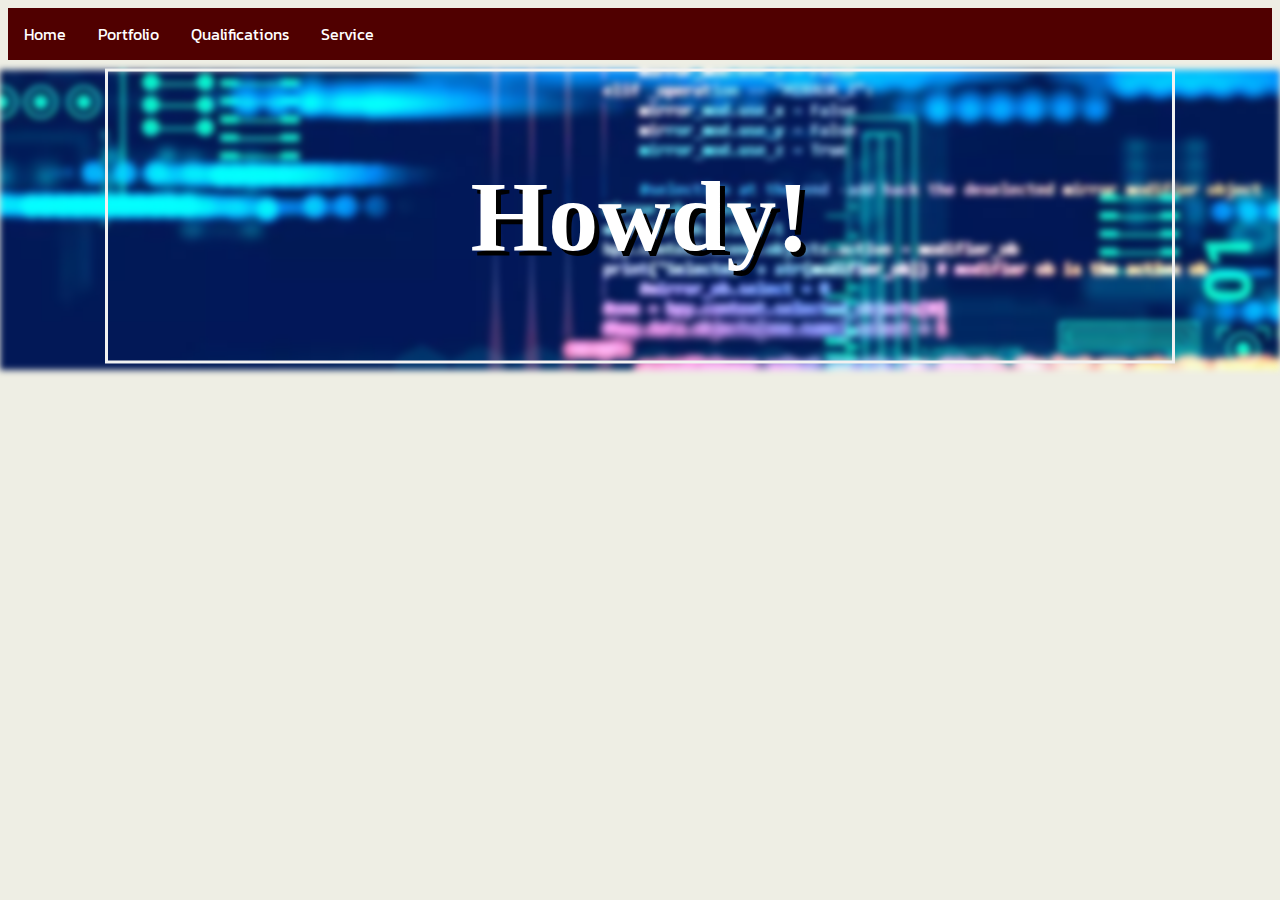
<file: index.html>
<!DOCTYPE html>
<html lang="en">
<head>
    <meta charset="UTF-8">
    <meta name="viewport" content="width=device-width, initial-scale=1.0">
    <meta http-equiv="X-UA-Compatible" content="ie=edge">
    <link rel="stylesheet" href="style.css">
    <title>Preston Bied</title>
</head>
<body id="home">
    <ul id="nav">
        <li><a href="index.html">Home</a></li>
        <li><a href="portfolio.html">Portfolio</a></li>
        <li><a href="qualifications.html">Qualifications</a></li>
        <li><a href="service.html">Service</a></li>
    </ul>
    <section>
        <div id="home-bg"></div>
        <div id="home-title">
            <h1>Howdy!</h1>
        </div>
    </section>
</body>
</html>
</file>
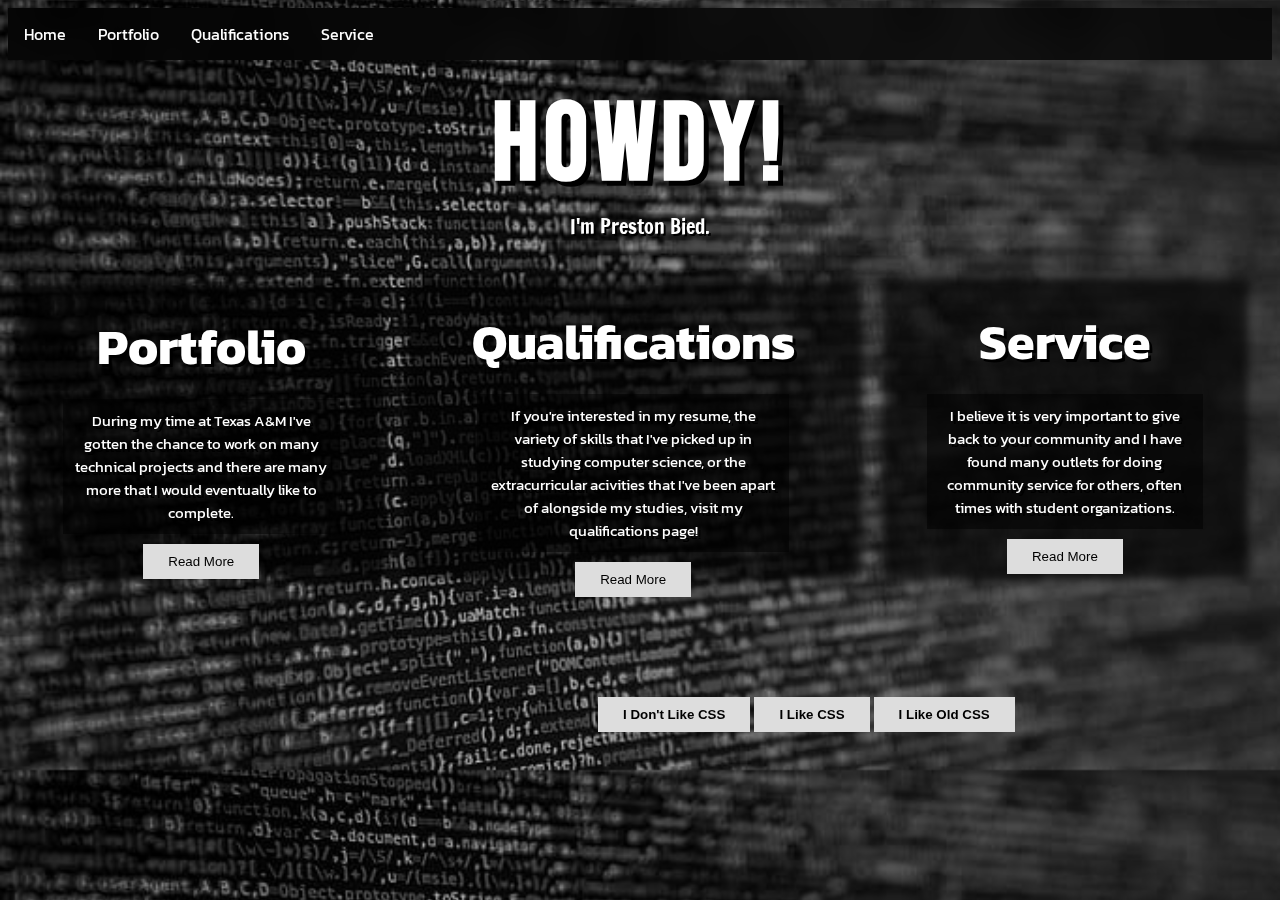
<file: project_01/index.html>
<!DOCTYPE html>
<html lang="en">
<head>
    <meta charset="UTF-8">
    <meta name="viewport" content="width=device-width, initial-scale=1.0">
    <meta http-equiv="X-UA-Compatible" content="ie=edge">
    <link rel="stylesheet" href="style.css" id="pagestyle" type="text/css">
    <title>Preston Bied</title>
</head>
<body id="home">
    <ul id="nav">
        <li><a href="index.html">Home</a></li>
        <li><a href="portfolio.html">Portfolio</a></li>
        <li><a href="qualifications.html">Qualifications</a></li>
        <li><a href="service.html">Service</a></li>
    </ul>
    <strong><h1 class="title">Howdy!</h1></strong>
    <p id="landing-desc">I'm Preston Bied.</p>
    <br>
    <div class="modules">
    <div class="module-portfolio" class="module">
        <h1 style="font-size:50px">Portfolio</h1>
        <p>During my time at Texas A&M I've gotten the chance to work on many technical projects and there are many more that I would eventually like to complete.
        </p>
        <a href="portfolio.html"><button>Read More</button></a>
    </div>
    <div class="module-qualifications" class="module">
        <h1 style="font-size:50px">Qualifications</h1>
        <p>If you're interested in my resume, the variety of skills that I've picked up in studying computer science, or the extracurricular acivities that I've been
            apart of alongside my studies, visit my qualifications page!
        </p>
        <a href="qualifications.html"><button>Read More</button></a>
    </div>
    <div class="module-service" class="module">
        <h1 style="font-size:50px">Service</h1>
        <p>I believe it is very important to give back to your community and I have found many outlets for doing community service for others, often times with student organizations.
        </p>
        <a href="service.html"><button>Read More</button></a>
    </div>
    </div>
    <div class="buttons">
        <button class="btn" type="button" onclick="no_css()">I Don't Like CSS</button>
        <button class="btn" type="button" onclick="show_css()">I Like CSS</button>
        <button class="btn" type="button" onclick="show_old_css()">I Like Old CSS</button>
    </div>
    <script src="functions.js"></script>
</body>
</html>
</file>
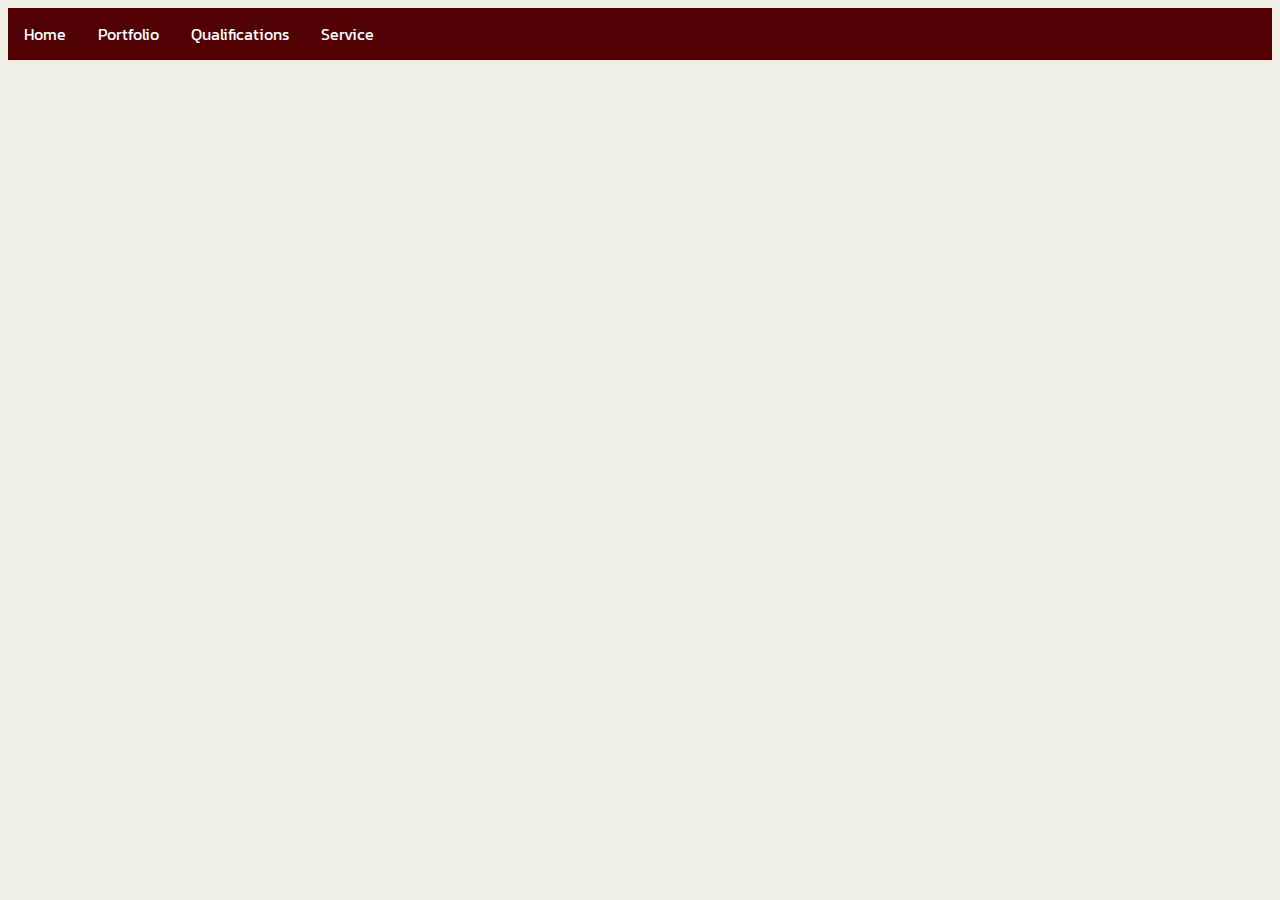
<file: portfolio.html>
<!DOCTYPE html>
<html lang="en">
<head>
    <meta charset="UTF-8">
    <meta name="viewport" content="width=device-width, initial-scale=1.0">
    <meta http-equiv="X-UA-Compatible" content="ie=edge">
    <link rel="stylesheet" href="style.css">
    <title>Preston Bied</title>
</head>
<body id="portfolio">
    <ul id="nav">
        <li><a href="index.html">Home</a></li>
        <li><a href="portfolio.html">Portfolio</a></li>
        <li><a href="qualifications.html">Qualifications</a></li>
        <li><a href="service.html">Service</a></li>
    </ul>
</body>
</html>
</file>
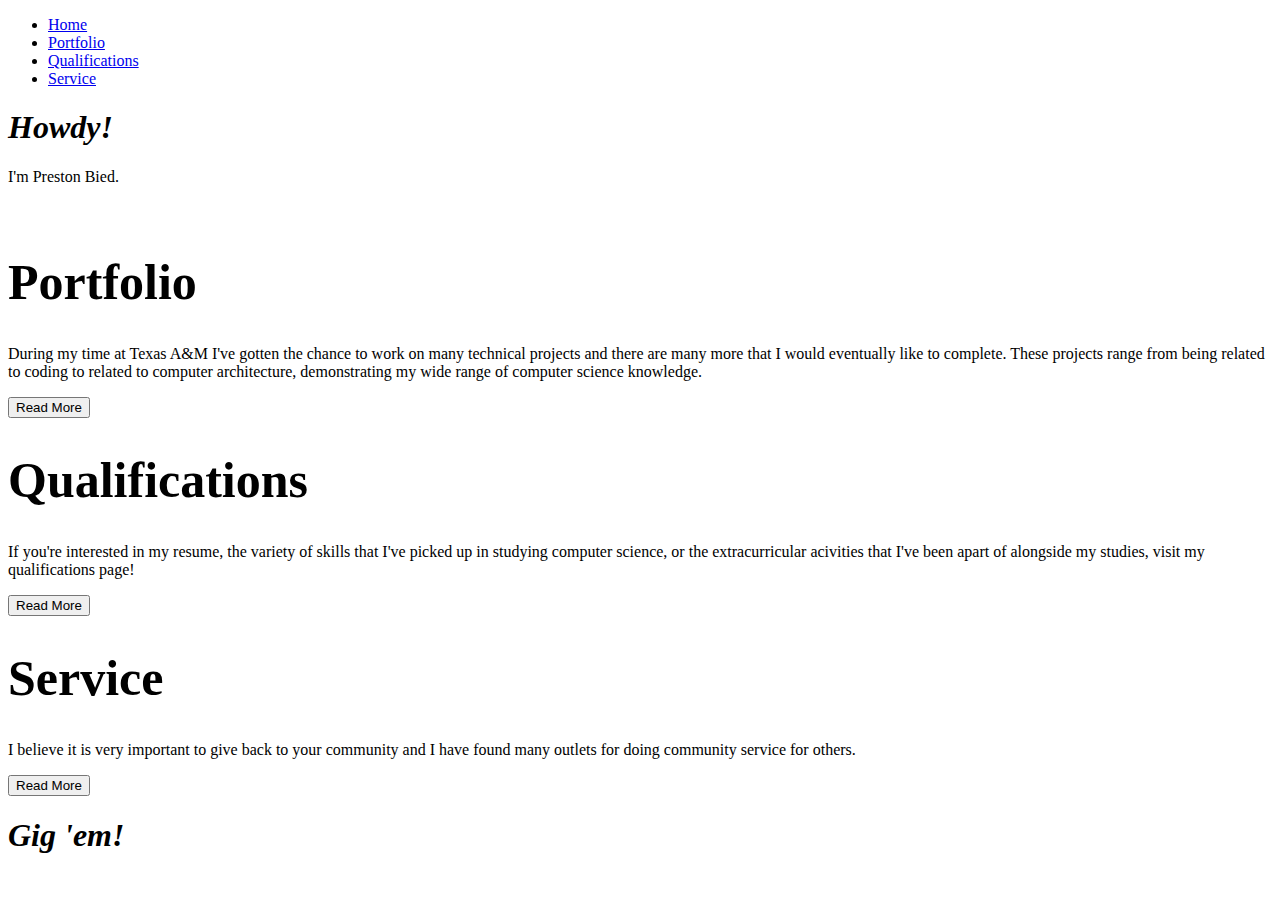
<file: project_01/index-html-only.html>
<!DOCTYPE html>
<html lang="en">
<head>
    <meta charset="UTF-8">
    <meta name="viewport" content="width=device-width, initial-scale=1.0">
    <meta http-equiv="X-UA-Compatible" content="ie=edge">
    <title>Preston Bied</title>
</head>
<body id="home">
    <ul id="nav">
        <li><a href="index-html-only.html">Home</a></li>
        <li><a href="portfolio-html-only.html">Portfolio</a></li>
        <li><a href="qualifications-html-only.html">Qualifications</a></li>
        <li><a href="service-html-only.html">Service</a></li>
    </ul>
    <strong><em><h1 class="title">Howdy!</h1></em></strong>
    <p id="landing-desc">I'm Preston Bied.</p>
    <br>
    <div class="module-portfolio">
        <h1 style="font-size:50px">Portfolio</h1>
        <p>During my time at Texas A&M I've gotten the chance to work on many technical projects and there are many more that I would eventually like to complete.
            These projects range from being related to coding to related to computer architecture, demonstrating my wide range of computer science knowledge.
        </p>
        <a href="portfolio.html"><button>Read More</button></a>
    </div>
    <div class="module-qualifications">
        <h1 style="font-size:50px">Qualifications</h1>
        <p>If you're interested in my resume, the variety of skills that I've picked up in studying computer science, or the extracurricular acivities that I've been
            apart of alongside my studies, visit my qualifications page!
        </p>
        <a href="qualifications.html"><button>Read More</button></a>
    </div>
    <div class="module-service">
        <h1 style="font-size:50px">Service</h1>
        <p>I believe it is very important to give back to your community and I have found many outlets for doing community service for others.
        </p>
        <a href="service.html"><button>Read More</button></a>
    </div>
    <strong><em><h1 class="title" id="gig-em">Gig 'em!</h1></em></strong>
</body>
</html>
</file>
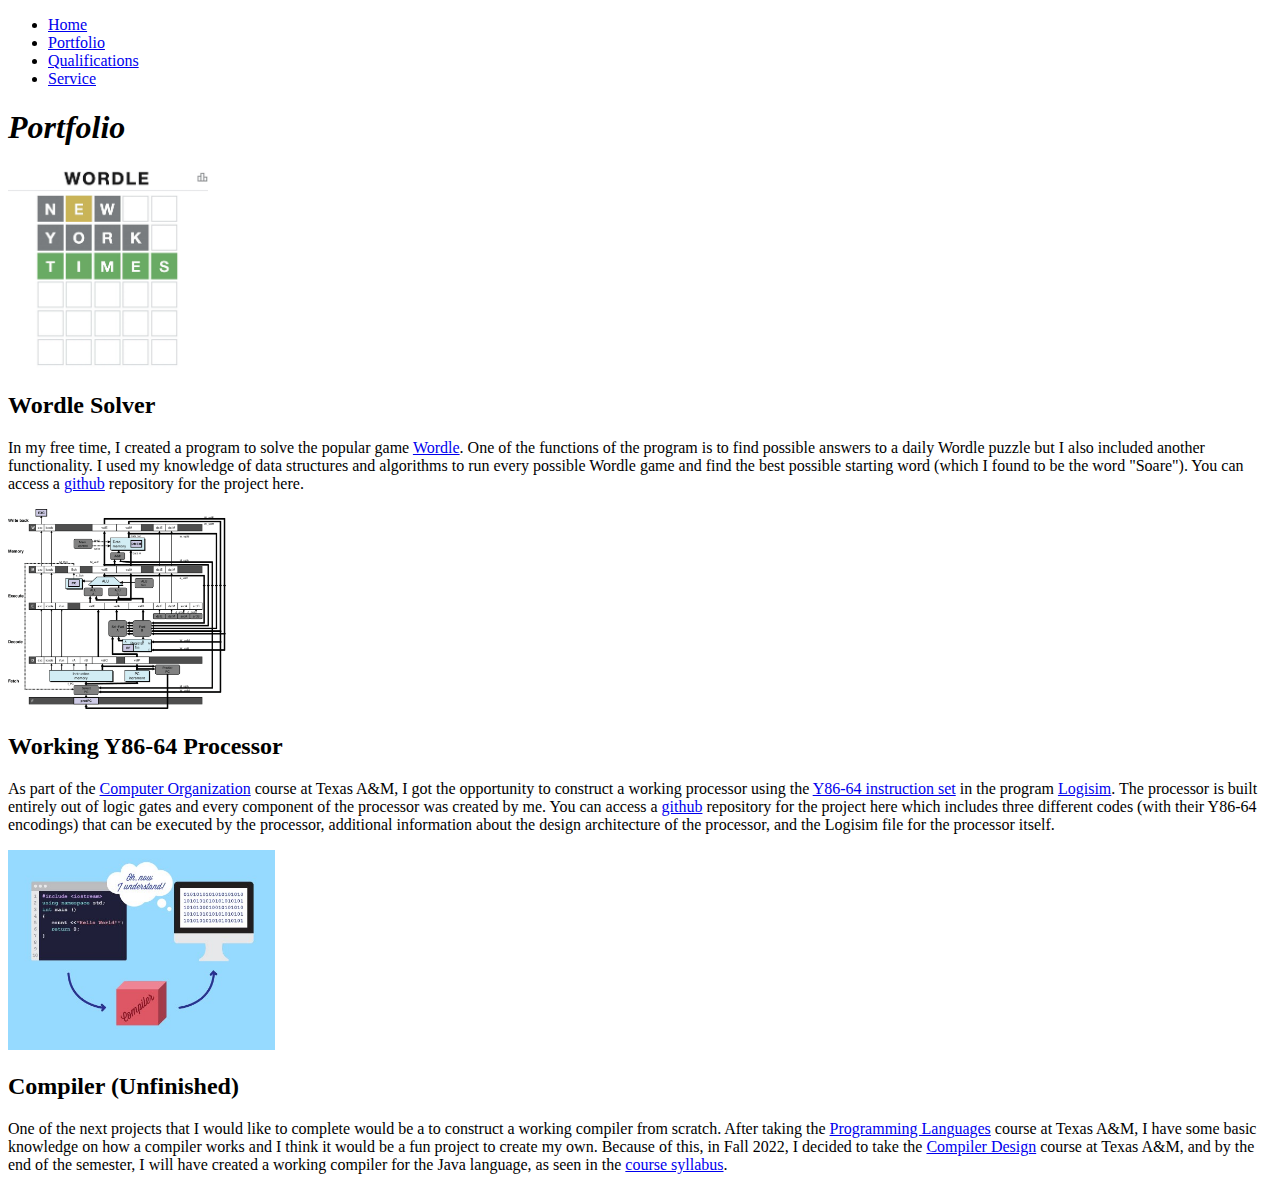
<file: project_01/portfolio-html-only.html>
<!DOCTYPE html>
<html lang="en">
<head>
    <meta charset="UTF-8">
    <meta name="viewport" content="width=device-width, initial-scale=1.0">
    <meta http-equiv="X-UA-Compatible" content="ie=edge">
    <title>Preston Bied</title>
</head>
<body id="portfolio">
    <ul id="nav">
        <li><a href="index-html-only.html">Home</a></li>
        <li><a href="portfolio-html-only.html">Portfolio</a></li>
        <li><a href="qualifications-html-only.html">Qualifications</a></li>
        <li><a href="service-html-only.html">Service</a></li>
    </ul>
    <strong><em><h1 class="title">Portfolio</h1></em></strong>
    <div class="block">
        <span class="block-img"><img src="assets/wordle.jpeg" height="200px"></span>
        <span class="block-text">
            <h2>Wordle Solver</h2>
            <p> In my free time, I created a program to solve the popular game <a href="https://www.nytimes.com/games/wordle/index.html" target="_blank" class="link">Wordle</a>.
                One of the functions of the program is to find possible answers to a daily Wordle puzzle but I also included another functionality. I used my knowledge of
                data structures and algorithms to run every possible Wordle game and find the best possible starting word (which I found to be the word "Soare").
                You can access a <a href="https://github.com/" target="_blank" class="link">github</a> repository for the project
                <a target="_blank" class="link">here</a>.
            </p>
        </span>
    </div>
    <div class="block">
        <span class="block-img"><img src="assets/y86.png" height="200px"></span>
        <span class="block-text">
            <h2>Working Y86-64 Processor</h2>
            <p> As part of the <a href="https://www.coursicle.com/tamu/courses/CSCE/312/" target="_blank" class="link">Computer Organization</a> course at Texas A&M, I got
                the opportunity to construct a working processor using the
                <a href="http://siever.info/cs400/Y86.html#:~:text=Unlike%20the%20IA32%20architecture%20covered,is%2048%2Dbits%20long)." target="_blank" class="link">
                Y86-64 instruction set</a> in the program <a href="http://www.cburch.com/logisim/" target="_blank" class="link">Logisim</a>. The processor is built entirely
                out of logic gates and every component of the processor was created by me. 
                You can access a <a href="https://github.com/" target="_blank" class="link">github</a> repository for the project
                <a target="_blank" class="link">here</a> which includes three different codes (with their Y86-64 encodings) that can be executed by the processor, additional
                information about the design architecture of the processor, and the Logisim file for the processor itself.
            </p>
        </span>
    </div>
    <div class="block">
        <span class="block-img"><img src="assets/compiler.jpeg" height="200px"></span>
        <span class="block-text">
            <h2>Compiler (Unfinished)</h2>
            <p> One of the next projects that I would like to complete would be a to construct a working compiler from scratch. After taking the
                <a href="https://people.engr.tamu.edu/hlee42/csce314/intro.pdf" target="_blank" class="link">Programming Languages</a> course at Texas A&M,
                I have some basic knowledge on how a compiler works and I think it would be a fun project to create my own. Because of this, in Fall 2022, I decided
                to take the <a href="https://www.coursicle.com/tamu/courses/CSCE/434/" target="_blank" class="link">Compiler Design</a> course at Texas A&M, and by the end
                of the semester, I will have created a working compiler for the Java language, as seen in the
                <a href="https://drive.google.com/file/d/1gKm_xksya1WB3L1b4APl06yqk56mcqJt/view" target="_blank" class="link">course syllabus</a>.
            </p>
        </span>
    </div>
</body>
</html>
</file>
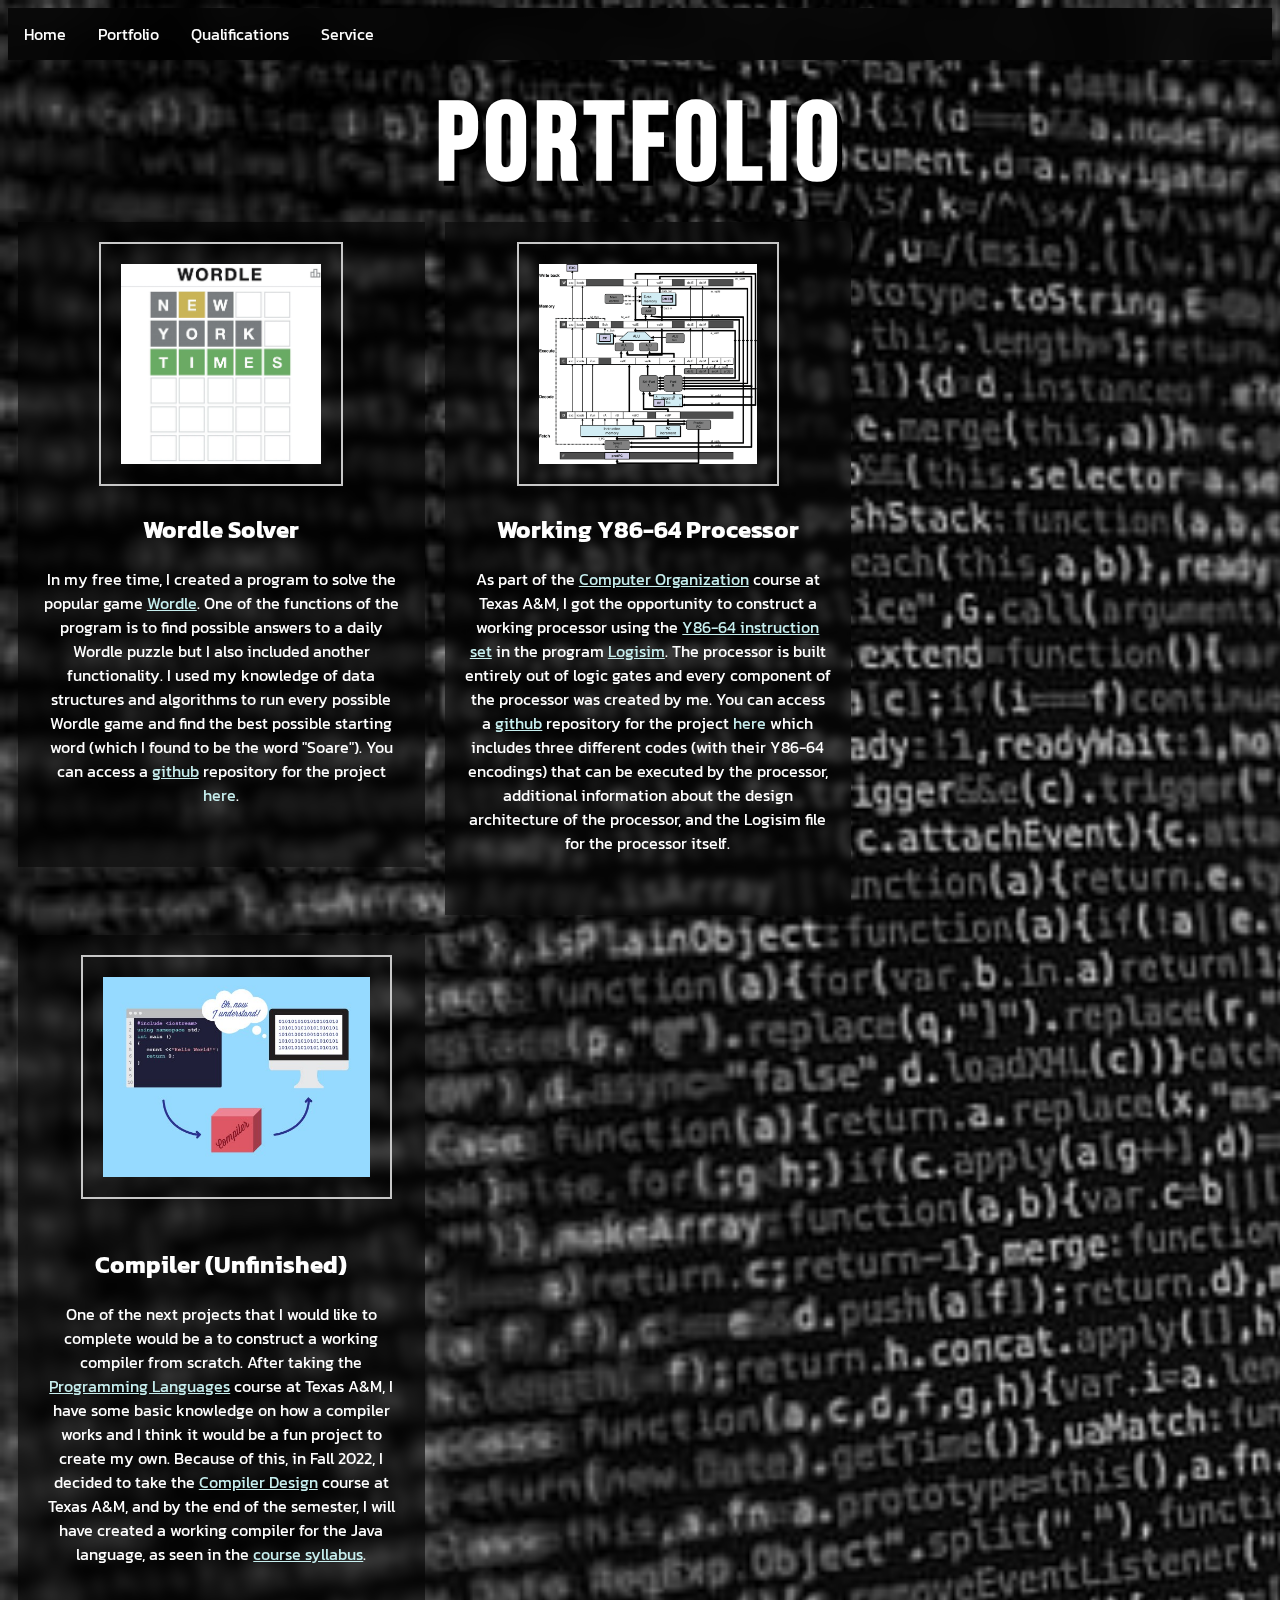
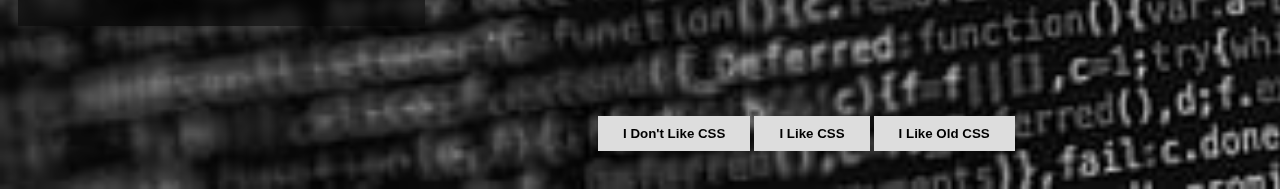
<file: project_01/portfolio.html>
<!DOCTYPE html>
<html lang="en">
<head>
    <meta charset="UTF-8">
    <meta name="viewport" content="width=device-width, initial-scale=1.0">
    <meta http-equiv="X-UA-Compatible" content="ie=edge">
    <link rel="stylesheet" href="style.css" id="pagestyle" type="text/css">
    <title>Preston Bied</title>
</head>
<body id="portfolio">
    <ul id="nav">
        <li><a href="index.html">Home</a></li>
        <li><a href="portfolio.html">Portfolio</a></li>
        <li><a href="qualifications.html">Qualifications</a></li>
        <li><a href="service.html">Service</a></li>
    </ul>
    <strong><h1 class="title">Portfolio</h1></strong>
    <div class="columns">
    <div class="block">
        <span class="block-img"><img src="assets/wordle.jpeg" height="200px"></span>
        <span class="block-text">
            <h2>Wordle Solver</h2>
            <p> In my free time, I created a program to solve the popular game <a href="https://www.nytimes.com/games/wordle/index.html" target="_blank" class="link">Wordle</a>.
                One of the functions of the program is to find possible answers to a daily Wordle puzzle but I also included another functionality. I used my knowledge of
                data structures and algorithms to run every possible Wordle game and find the best possible starting word (which I found to be the word "Soare").
                You can access a <a href="https://github.com/" target="_blank" class="link">github</a> repository for the project
                <a target="_blank" class="link">here</a>.
            </p>
        </span>
    </div>
    <div class="block">
        <span class="block-img"><img src="assets/y86.png" height="200px"></span>
        <span class="block-text">
            <h2>Working Y86-64 Processor</h2>
            <p> As part of the <a href="https://www.coursicle.com/tamu/courses/CSCE/312/" target="_blank" class="link">Computer Organization</a> course at Texas A&M, I got
                the opportunity to construct a working processor using the
                <a href="http://siever.info/cs400/Y86.html#:~:text=Unlike%20the%20IA32%20architecture%20covered,is%2048%2Dbits%20long)." target="_blank" class="link">
                Y86-64 instruction set</a> in the program <a href="http://www.cburch.com/logisim/" target="_blank" class="link">Logisim</a>. The processor is built entirely
                out of logic gates and every component of the processor was created by me. 
                You can access a <a href="https://github.com/" target="_blank" class="link">github</a> repository for the project
                <a target="_blank" class="link">here</a> which includes three different codes (with their Y86-64 encodings) that can be executed by the processor, additional
                information about the design architecture of the processor, and the Logisim file for the processor itself.
            </p>
        </span>
    </div>
    <div class="block">
        <span class="block-img"><img src="assets/compiler.jpeg" height="200px"></span>
        <span class="block-text">
            <h2>Compiler (Unfinished)</h2>
            <p> One of the next projects that I would like to complete would be a to construct a working compiler from scratch. After taking the
                <a href="https://people.engr.tamu.edu/hlee42/csce314/intro.pdf" target="_blank" class="link">Programming Languages</a> course at Texas A&M,
                I have some basic knowledge on how a compiler works and I think it would be a fun project to create my own. Because of this, in Fall 2022, I decided
                to take the <a href="https://www.coursicle.com/tamu/courses/CSCE/434/" target="_blank" class="link">Compiler Design</a> course at Texas A&M, and by the end
                of the semester, I will have created a working compiler for the Java language, as seen in the
                <a href="https://drive.google.com/file/d/1gKm_xksya1WB3L1b4APl06yqk56mcqJt/view" target="_blank" class="link">course syllabus</a>.
            </p>
        </span>
    </div>
    </div>
    <div class="buttons">
        <button class="btn" type="button" onclick="no_css()">I Don't Like CSS</button>
        <button class="btn" type="button" onclick="show_css()">I Like CSS</button>
        <button class="btn" type="button" onclick="show_old_css()">I Like Old CSS</button>
    </div>
    <script src="functions.js"></script>
</body>
</html>
</file>
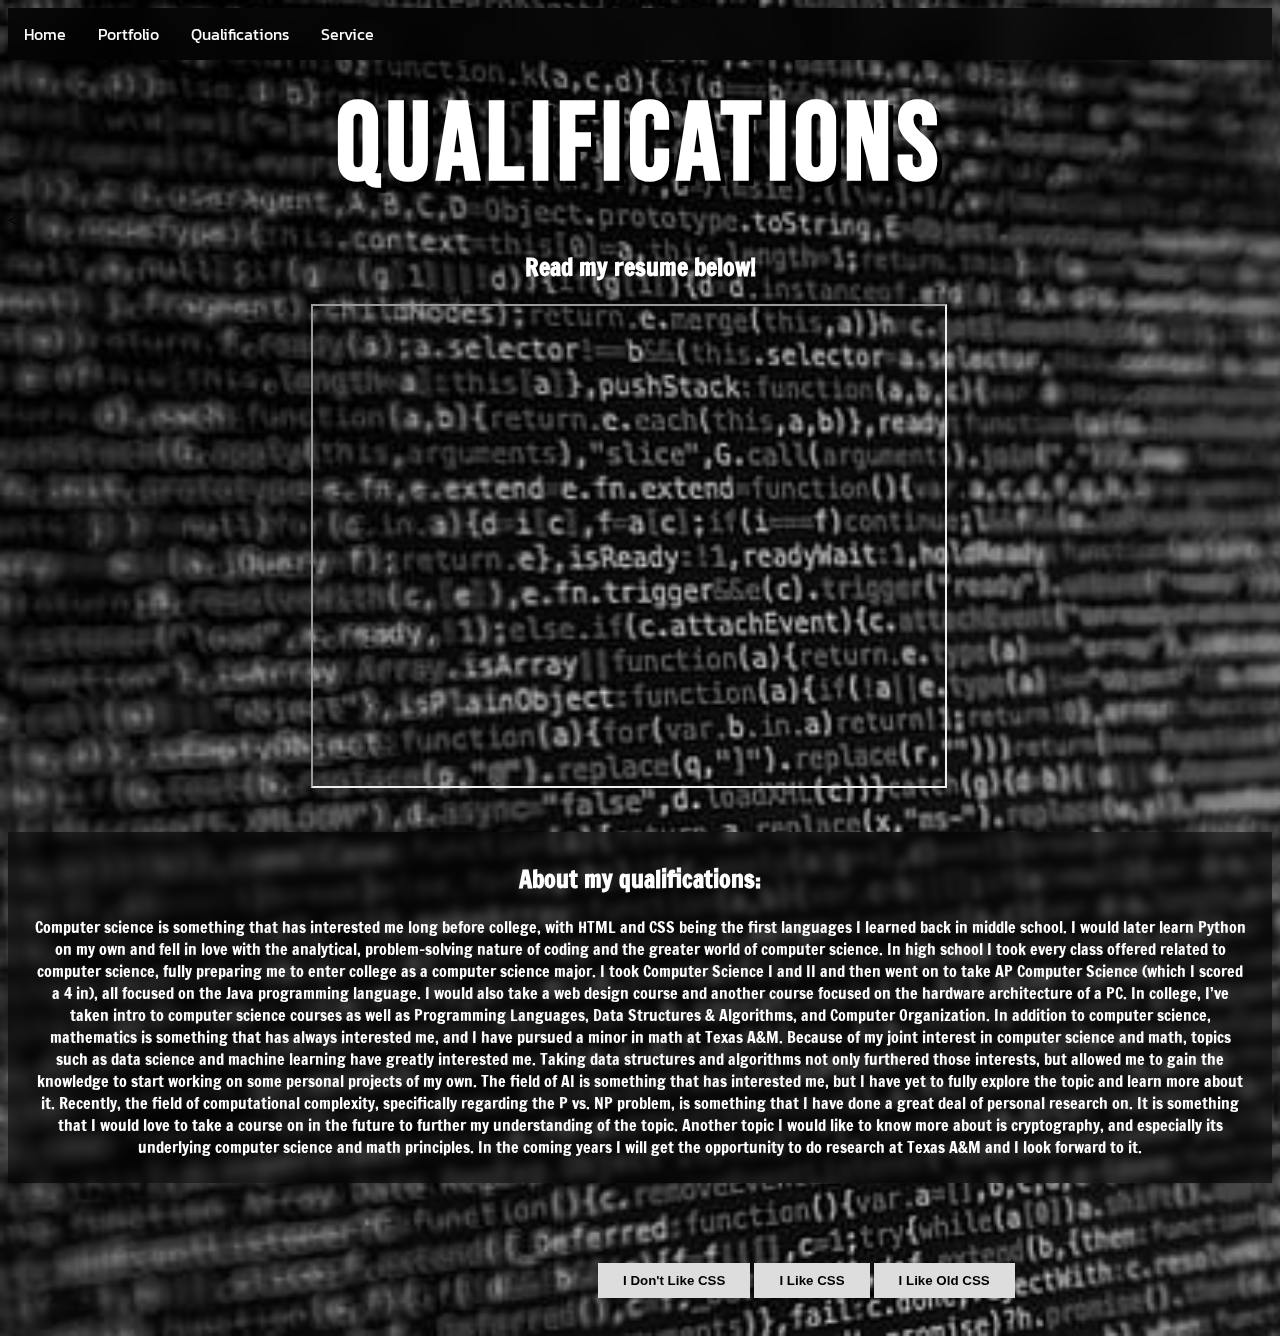
<file: project_01/qualifications.html>
<!DOCTYPE html>
<html lang="en">
<head>
    <meta charset="UTF-8">
    <meta name="viewport" content="width=device-width, initial-scale=1.0">
    <meta http-equiv="X-UA-Compatible" content="ie=edge">
    <link rel="stylesheet" href="style.css" id="pagestyle" type="text/css">
    <title>Preston Bied</title>
</head>
<body id="qualifications">
    <ul id="nav">
        <li><a href="index.html">Home</a></li>
        <li><a href="portfolio.html">Portfolio</a></li>
        <li><a href="qualifications.html">Qualifications</a></li>
        <li><a href="service.html">Service</a></li>
    </ul>
    <strong><h1 class="title">Qualifications</h1><</strong>
    <br>
    <strong><h2 class="subtitle">Read my resume below!</h2></strong>
    <iframe src="https://drive.google.com/file/d/1EN3SLUmyxbEhhpXl_cR6cCXIpp3ZLVdo/preview" width="640" height="480" allow="autoplay" id="pdf"></iframe>
    <div class="qualifications-text">
    <strong><h2 class="subtitle">About my qualifications:</h2></strong>
    <p class="passage">
        Computer science is something that has interested me long before college, with HTML and CSS being the first languages I learned back in middle school. I would later learn Python on my own and fell in love with the analytical, problem-solving nature of coding and the greater world of computer science. In high school I took every class offered related to computer science, fully preparing me to enter college as a computer science major. I took Computer Science I and II and then went on to take AP Computer Science (which I scored a 4 in), all focused on the Java programming language. I would also take a web design course and another course focused on the hardware architecture of a PC. In college, I’ve taken intro to computer science courses as well as Programming Languages, Data Structures & Algorithms, and Computer Organization. In addition to computer science, mathematics is something that has always interested me, and I have pursued a minor in math at Texas A&M. Because of my joint interest in computer science and math, topics such as data science and machine learning have greatly interested me. Taking data structures and algorithms not only furthered those interests, but allowed me to gain the knowledge to start working on some personal projects of my own. The field of AI is something that has interested me, but I have yet to fully explore the topic and learn more about it. Recently, the field of computational complexity, specifically regarding the P vs. NP problem, is something that I have done a great deal of personal research on. It is something that I would love to take a course on in the future to further my understanding of the topic. Another topic I would like to know more about is cryptography, and especially its underlying computer science and math principles. In the coming years I will get the opportunity to do research at Texas A&M and I look forward to it.
    </p>
    </div>
    <div class="buttons">
        <button class="btn" type="button" onclick="no_css()">I Don't Like CSS</button>
        <button class="btn" type="button" onclick="show_css()">I Like CSS</button>
        <button class="btn" type="button" onclick="show_old_css()">I Like Old CSS</button>
    </div>
    <script src="functions.js"></script>
</body>
</html>
</file>
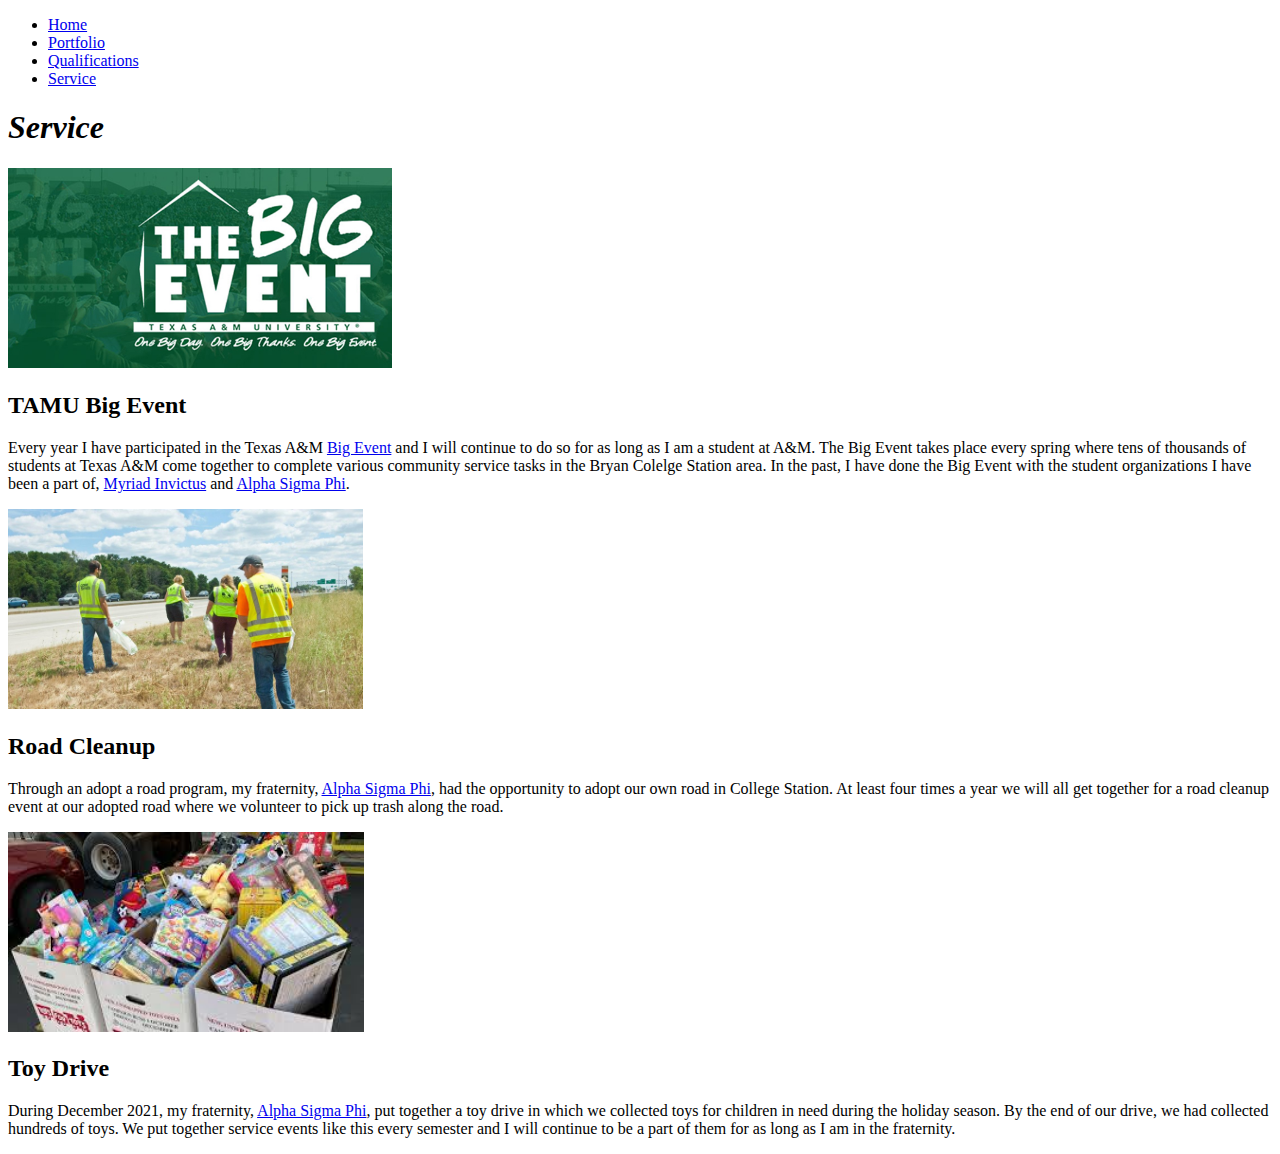
<file: project_01/service-html-only.html>
<!DOCTYPE html>
<html lang="en">
<head>
    <meta charset="UTF-8">
    <meta name="viewport" content="width=device-width, initial-scale=1.0">
    <meta http-equiv="X-UA-Compatible" content="ie=edge">
    <title>Preston Bied</title>
</head>
<body id="service">
    <ul id="nav">
        <li><a href="index-html-only.html">Home</a></li>
        <li><a href="portfolio-html-only.html">Portfolio</a></li>
        <li><a href="qualifications-html-only.html">Qualifications</a></li>
        <li><a href="service-html-only.html">Service</a></li>
    </ul>
    <strong><em><h1 class="title">Service</h1></em></strong>
    <div class="block">
        <span class="block-img"><img src="assets/bigevent.jpeg" height="200px"></span>
        <span class="block-text">
            <h2>TAMU Big Event</h2>
            <p> Every year I have participated in the Texas A&M <a href="https://bigevent.tamu.edu/" target="_blank" class="link">Big Event</a> and I will continue to do
                so for as long as I am a student at A&M. The Big Event takes place every spring where tens of thousands of students at Texas A&M come together to complete
                various community service tasks in the Bryan Colelge Station area. In the past, I have done the Big Event with the student organizations I have been a part of,
                <a href="https://www.instagram.com/myriadinvictus/?hl=en" target="_blank" class="link">Myriad Invictus</a> and
                <a href="https://alphasig.org/" target="_blank" class="link">Alpha Sigma Phi</a>.
            </p>
        </span>
    </div>
    <div class="block">
        <span class="block-img"><img src="assets/road-cleanup.jpeg" height="200px"></span>
        <span class="block-text">
            <h2>Road Cleanup</h2>
            <p> Through an adopt a road program, my fraternity, <a href="https://alphasig.org/" target="_blank" class="link">Alpha Sigma Phi</a>, had the opportunity to adopt
                our own road in College Station. At least four times a year we will all get together for a road cleanup event at our adopted road where we volunteer to pick
                up trash along the road.
            </p>
        </span>
    </div>
    <div class="block">
        <span class="block-img"><img src="assets/toy-drive.jpeg" height="200px"></span>
        <span class="block-text">
            <h2>Toy Drive</h2>
            <p> During December 2021, my fraternity, <a href="https://alphasig.org/" target="_blank" class="link">Alpha Sigma Phi</a>, put together a toy drive in which we
                collected toys for children in need during the holiday season. By the end of our drive, we had collected hundreds of toys. We put together service events like
                this every semester and I will continue to be a part of them for as long as I am in the fraternity.
            </p>
        </span>
    </div>
</body>
</html>
</file>
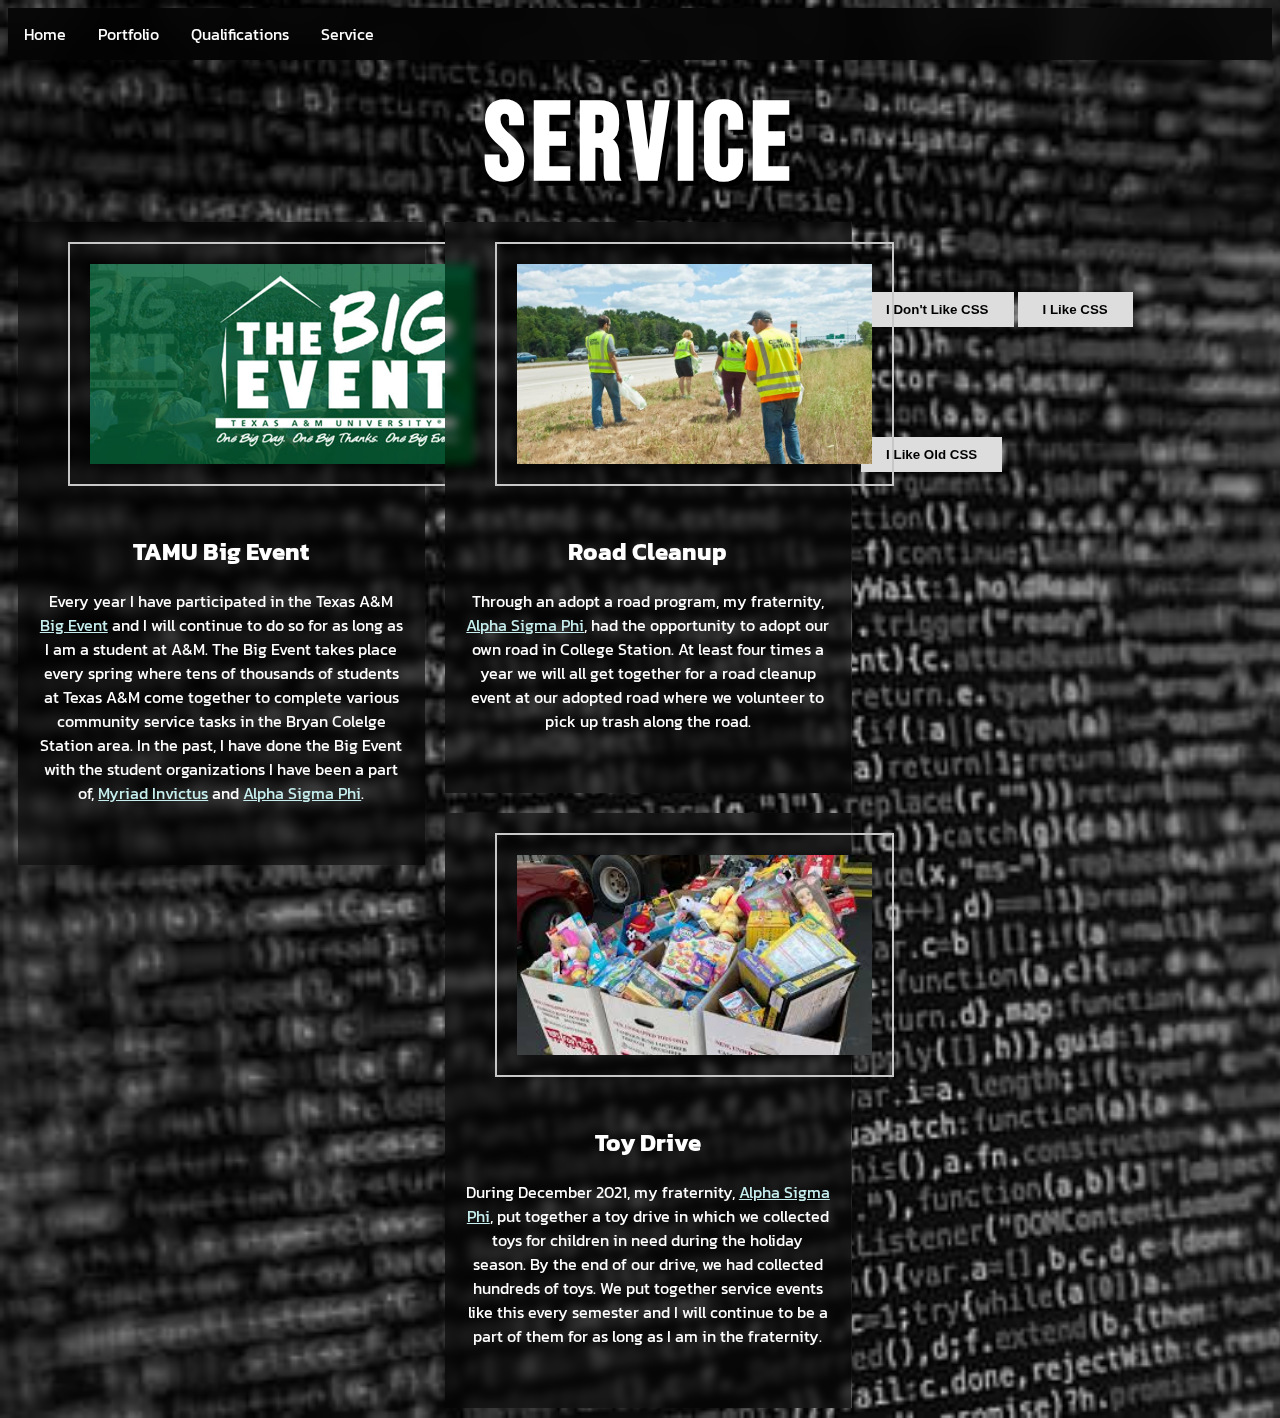
<file: project_01/service.html>
<!DOCTYPE html>
<html lang="en">
<head>
    <meta charset="UTF-8">
    <meta name="viewport" content="width=device-width, initial-scale=1.0">
    <meta http-equiv="X-UA-Compatible" content="ie=edge">
    <link rel="stylesheet" href="style.css" id="pagestyle" type="text/css">
    <title>Preston Bied</title>
</head>
<body id="service">
    <ul id="nav">
        <li><a href="index.html">Home</a></li>
        <li><a href="portfolio.html">Portfolio</a></li>
        <li><a href="qualifications.html">Qualifications</a></li>
        <li><a href="service.html">Service</a></li>
    </ul>
    <strong><h1 class="title">Service</h1></strong>
    <div class="block">
        <span class="block-img"><img src="assets/bigevent.jpeg" height="200px"></span>
        <span class="block-text">
            <h2>TAMU Big Event</h2>
            <p> Every year I have participated in the Texas A&M <a href="https://bigevent.tamu.edu/" target="_blank" class="link">Big Event</a> and I will continue to do
                so for as long as I am a student at A&M. The Big Event takes place every spring where tens of thousands of students at Texas A&M come together to complete
                various community service tasks in the Bryan Colelge Station area. In the past, I have done the Big Event with the student organizations I have been a part of,
                <a href="https://www.instagram.com/myriadinvictus/?hl=en" target="_blank" class="link">Myriad Invictus</a> and
                <a href="https://alphasig.org/" target="_blank" class="link">Alpha Sigma Phi</a>.
            </p>
        </span>
    </div>
    <div class="block">
        <span class="block-img"><img src="assets/road-cleanup.jpeg" height="200px"></span>
        <span class="block-text">
            <h2>Road Cleanup</h2>
            <p> Through an adopt a road program, my fraternity, <a href="https://alphasig.org/" target="_blank" class="link">Alpha Sigma Phi</a>, had the opportunity to adopt
                our own road in College Station. At least four times a year we will all get together for a road cleanup event at our adopted road where we volunteer to pick
                up trash along the road.
            </p>
        </span>
    </div>
    <div class="block">
        <span class="block-img"><img src="assets/toy-drive.jpeg" height="200px"></span>
        <span class="block-text">
            <h2>Toy Drive</h2>
            <p> During December 2021, my fraternity, <a href="https://alphasig.org/" target="_blank" class="link">Alpha Sigma Phi</a>, put together a toy drive in which we
                collected toys for children in need during the holiday season. By the end of our drive, we had collected hundreds of toys. We put together service events like
                this every semester and I will continue to be a part of them for as long as I am in the fraternity.
            </p>
        </span>
    </div>
    <div class="buttons">
        <button class="btn" type="button" onclick="no_css()">I Don't Like CSS</button>
        <button class="btn" type="button" onclick="show_css()">I Like CSS</button>
        <button class="btn" type="button" onclick="show_old_css()">I Like Old CSS</button>
    </div>
    <script src="functions.js"></script>
</body>
</html>
</file>
<file: style.css>
@import url('https://fonts.googleapis.com/css2?family=Kanit&display=swap');

body {
    background-color: #eeeee4;
}

#nav {
    list-style-type: none;
    margin: 0;
    margin-bottom: 10px;
    padding: 0;
    overflow: hidden;
    background-color: #500000;
}

#nav li {
    float: left;
}

#nav li a {
    display: block;
    color: white;
    text-align: center;
    padding: 14px 16px;
    text-decoration: none;
    font-family: 'Kanit', sans-serif;
}

#nav li a:hover {
    background-color: #eeeee4;
    color: #500000;
}

#home-bg {
    background-image: url("assets/code-banner.jpg");
    background-position: center;
    background-repeat: no-repeat;
    background-size: cover;
    height: 300px;
    z-index: 1;
    display: block;
    position: fixed;
    left: 0;
    right: 0;
    filter: blur(3px);
}

#home-title {
    color: white;
    font-weight: bold;
    border: 3px solid #f1f1f1;
    position: absolute;
    top: 24%;
    transform: translate(-50%, -50%);
    z-index: 2;
    width: 80%;
    padding: 20px;
    text-align: center;
    font-size: 50px;
    text-shadow: 5px 5px black;
    z-index: 100;
    position: fixed;
    left: 50%;
    right: 0;
}
</file>
<file: project_01/style.css>
@import url('https://fonts.googleapis.com/css2?family=Kanit&display=swap');
@import url('https://fonts.googleapis.com/css2?family=Poppins&display=swap');
@import url('https://fonts.googleapis.com/css2?family=Poppins:ital,wght@1,900&display=swap');
@import url('https://fonts.googleapis.com/css2?family=Rubik:wght@600&display=swap');

@import url('https://fonts.googleapis.com/css2?family=Bebas+Neue&display=swap');
@import url('https://fonts.googleapis.com/css2?family=Francois+One&display=swap');

body {
    background-image: url("assets/code-background.jpg");
    background-size: cover;
}

#nav {
    list-style-type: none;
    margin: 0;
    margin-bottom: 10px;
    padding: 0;
    overflow: hidden;
    background-color: rgba(0, 0, 0, 0.7);
    width: 100%;
    backdrop-filter: saturate(180%) blur(20px);
}

#nav li {
    float: left;
}

#nav li a {
    display: block;
    color: white;
    text-align: center;
    padding: 14px 16px;
    text-decoration: none;
    font-family: 'Kanit', sans-serif;
}

#nav li a:hover {
    background-color: rgba(255, 255, 255, 0.2);

}

.title {
    font-size: 110px;
    text-align: center;
    font-family: 'Bebas Neue';
    margin: 0;
    margin-top: 20px;
    color: white;
    letter-spacing: 6px;
    text-shadow: 5px 5px black;
}

#landing-desc {
    font-size: 20px;
    text-align: center;
    font-family: 'Francois One', sans-serif;
    margin: 0;
    color: white;
    text-shadow: 2px 2px black;
}

.modules:after {
    content: "";
    display: table;
    clear: both;
}

.module-portfolio {
    float: left;
    width: 29%;
    position: relative;
    color: white;
    text-shadow: 3px 3px black;
    font-family: 'Kanit', sans-serif;
    text-align: center;
    padding-top: 20px;
    margin-left: 10px;
    margin-right: 10px;
}

.module-portfolio::before {
    content: "";
    position: absolute;
    left: 0;
    right: 0;
    z-index: -1;
    display: block;
    background-color: rgba(0, 0, 0, 0.7);
    background-size: cover;
    width: 100%;
    height: 300px;
    background-repeat: no-repeat;
    filter: saturate(180%) blur(5px);
}

.module-portfolio h1 {
    margin: 15px;
    margin-top: 30px;
}

.module-portfolio p {
    background: rgba(0, 0, 0, 0.5);
    font-size: 15px;
    width: 70%;
    margin: auto;
    margin-bottom: 10px;
    padding: 10px;
}

.module-portfolio button {
    border: none;
    outline: 0;
    display: inline-block;
    padding: 10px 25px;
    color: black;
    background-color: #ddd;
    text-align: center;
    cursor: pointer;
}

.module-portfolio button:hover {
    background-color: #555;
    color: white;
}

.module-qualifications {
    float: left;
    width: 33%;
    position: relative;
    color: white;
    text-shadow: 3px 3px black;
    font-family: 'Kanit', sans-serif;
    text-align: center;
    padding: 20px;
    margin-left: 10px;
    margin-right: 10px;
}

.module-qualifications::before {
    content: "";
    position: absolute;
    left: 0;
    right: 0;
    z-index: -1;
    display: block;
    background-color: rgba(0, 0, 0, 0.7);
    background-size: cover;
    width: 100%;
    height: 300px;
    background-repeat: no-repeat;
    filter: blur(5px) saturate(180%);
}

.module-qualifications h1 {
    margin: 15px;
    margin-top: 25px;
}

.module-qualifications p {
    background: rgba(0, 0, 0, 0.5);
    font-size: 15px;
    width: 70%;
    margin: auto;
    margin-bottom: 10px;
    padding: 10px;
}

.module-qualifications button {
    border: none;
    outline: 0;
    display: inline-block;
    padding: 10px 25px;
    color: black;
    background-color: #ddd;
    text-align: center;
    cursor: pointer;
}

.module-qualifications button:hover {
    background-color: #555;
    color: white;
}
.module-service {
    float: left;
    width: 29%;
    position: relative;
    color: white;
    text-shadow: 3px 3px black;
    font-family: 'Kanit', sans-serif;
    text-align: center;
    padding-top: 20px;
    margin-left: 10px;
    margin-right: 10px;
}

.module-service::before {
    content: "";
    position: absolute;
    left: 0;
    right: 0;
    z-index: -1;
    display: block;
    background-color: rgba(0, 0, 0, 0.7);
    background-size: cover;
    width: 100%;
    height: 300px;
    background-repeat: no-repeat;
    filter: blur(5px) saturate(180%);
}

.module-service h1 {
    margin: 15px;
    margin-top: 25px;
}

.module-service p {
    background: rgba(0, 0, 0, 0.5);
    font-size: 15px;
    width: 70%;
    margin: auto;
    margin-bottom: 10px;
    padding: 10px;
}

.module-service button {
    border: none;
    outline: 0;
    display: inline-block;
    padding: 10px 25px;
    color: black;
    background-color: #ddd;
    text-align: center;
    cursor: pointer;
}

.module-service button:hover {
    background-color: #555;
    color: white;
}

.bottom-break {
    margin-top: 10px;
}

.subtitle {
    font-family: 'Francois One', sans-serif;
    text-align: center;
    color: white;
}

#pdf {
    position: static;
    margin: auto;
    width: 50%;
    margin-left: 24%;
    margin-bottom: 40px;
}

.columns:after {
    content: "";
    display: table;
    clear: both;
}

.block {
    float: left;
    width: 29%;
    margin: 10px;
    padding: 20px;
    background-color: rgba(0, 0, 0, 0.5);
    backdrop-filter: saturate(180%) blur(5px);
    text-align: center;
}

.block-img img {
    border: 2px solid rgb(199, 199, 199);
    padding: 20px;
    margin-left: 30px;
}

.block-text {
    font-family: 'Kanit', sans-serif;
    color: white;
    padding: 30px;
}

.link {
    color: rgb(199, 239, 239);
}

.link:visited {
    color: rgb(199, 239, 239);
}

.link:hover {
    text-decoration: none;
}

.passage {
    text-align: center;
    font-family: 'Francois One', sans-serif;
    margin: 15px;
    color: white;
}

.qualifications-text {
    background-color: rgba(0, 0, 0, 0.5);
    backdrop-filter: saturate(180%) blur(5px);
    padding: 10px;
}

.buttons {
    margin: auto;
    margin-left: 590px;
}

.btn {
    margin-top: 80px;
    margin-bottom: 30px;
    border: none;
    outline: 0;
    display: inline-block;
    padding: 10px 25px;
    color: black;
    background-color: #ddd;
    text-align: center;
    cursor: pointer;
    font-weight: bold;
}

.btn:hover {
    background-color: rgb(199, 239, 239);
    color: black;
}
</file>
